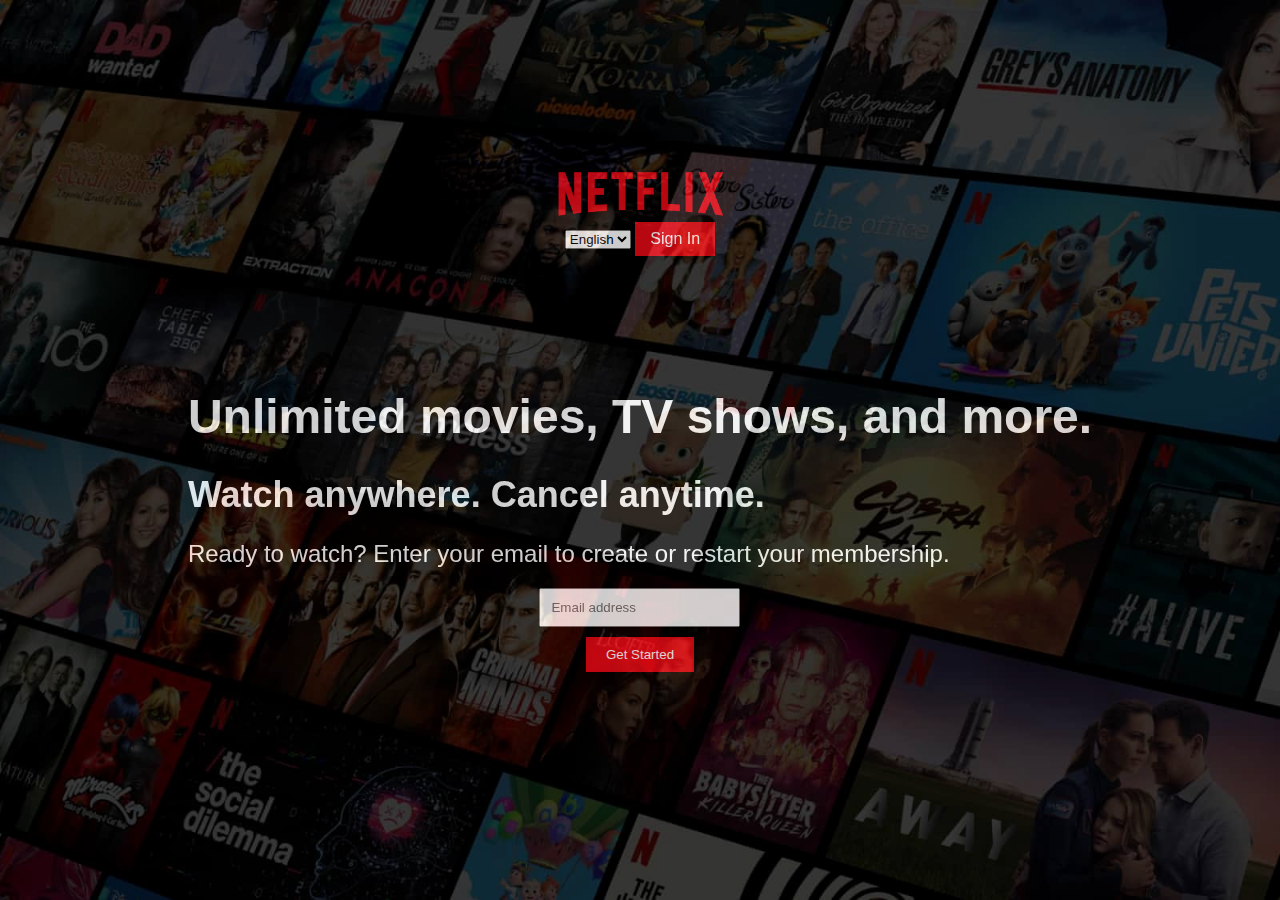
<file: Netflix Homepage/index.html>
<!DOCTYPE html>
<html lang="en">
<head>
    <meta charset="UTF-8">
    <meta name="viewport" content="width=device-width, initial-scale=1.0">
    <title>Netflix</title>
    <link rel="stylesheet" href="styles.css">
</head>
<body>
    <header>
        <div class="logo">
            <img src="netflix.logo.png" alt="Netflix Logo">
        </div>
        <label for="Language"></label>
       <select name="Language" id="">
           <option value="English">English</option>
           <option value="English">Hindi</option>
       </select>
       <a class="btn" href="#">Sign In</a>
    </header>
    <section class="main-content">
        <h1>Unlimited movies, TV shows, and more.</h1>
        <h2>Watch anywhere. Cancel anytime.</h2>
        <p>Ready to watch? Enter your email to create or restart your membership.</p>
        <div class="cta-form">
            <input type="email" placeholder="Email address">
            <button>Get Started</button>
        </div>
    </section>
</body>
</html>
</file>
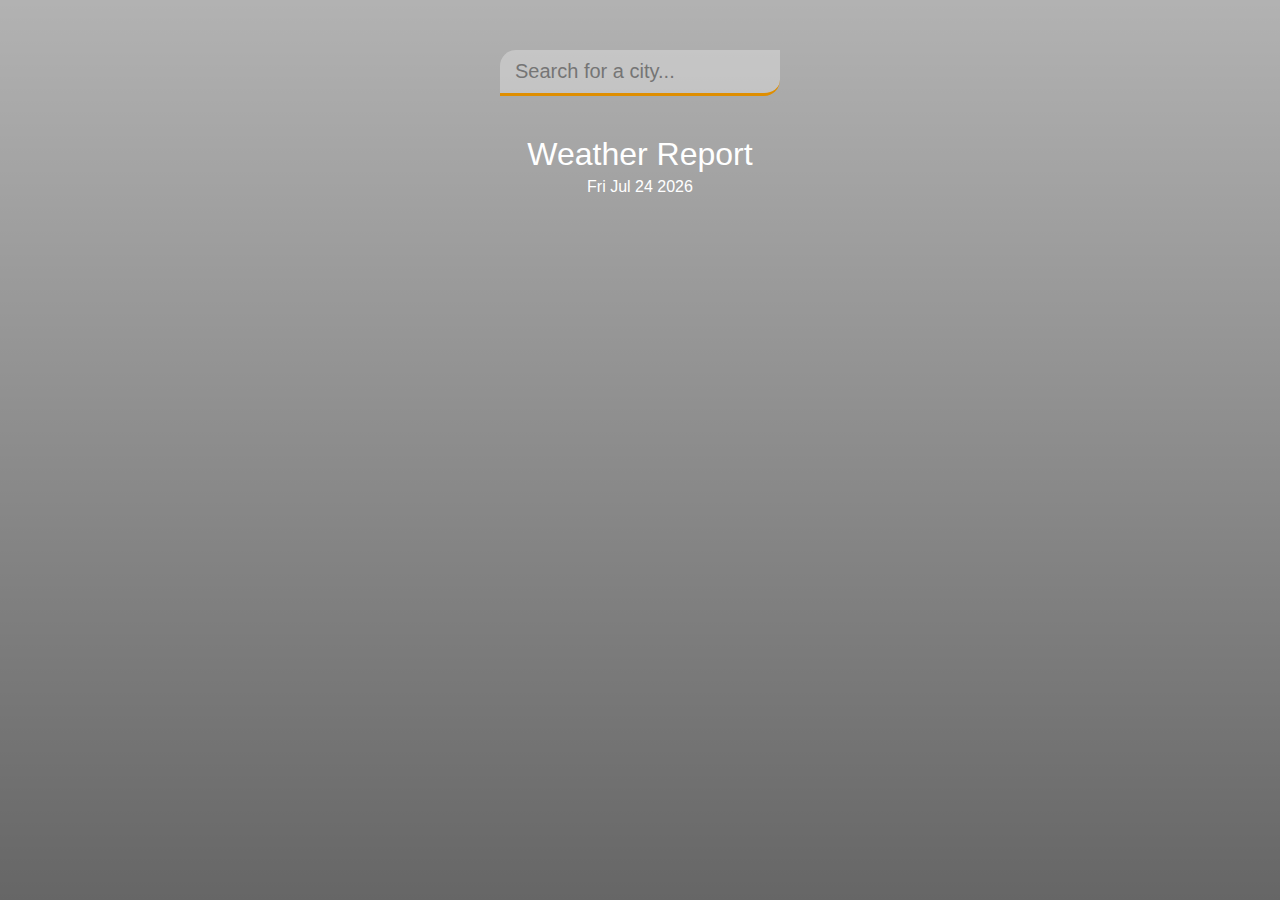
<file: Weather Website/index.html>
<!DOCTYPE html>
<html lang="en">
<head>
  <meta charset="UTF-8">
  <meta name="viewport" content="width=device-width, initial-scale=1.0">
  <meta http-equiv="X-UA-Compatible" content="ie=edge">
  <title>Weather app</title>
  <link rel="stylesheet" href="styles.css" />
</head>
<body>
  <div class="app-wrap">
    <header>
      <input type="text" autocomplete="off" class="search-box" placeholder="Search for a city..." />
    </header>
    <main>
      <section class="location">
        <div class="city">Weather Report</div>
        <div class="date"><p id="currentDate"></p></div>
      </section>
      <div class="current">
        <div class="temp"></div>
        <div class="weather"></div>
        <div class="hi-low"></div>
      </div>
    </main>
  </div>
  <script src="script.js"></script>
  <script>
    // JavaScript code to display the current date
    const currentDateElement = document.getElementById("currentDate");
    const currentDate = new Date();
    currentDateElement.textContent = currentDate.toDateString();
  </script>
</body>
</html>
</file>
<file: Netflix Homepage/styles.css>
body {
    font-family: Arial, sans-serif;
    margin: 0;
    padding: 0;
    color: #fff;
    display: flex;
    flex-direction: column;
    align-items: center;
    justify-content: center;
    min-height: 100vh;
    background: url('netflix.bg.jpg') center/cover no-repeat;
    opacity: 0.8;
}

main {
    position: relative;
    z-index: 1;
    text-align: center;
}

body::before {
    content: "";
    position: absolute;
    top: 0;
    left: 0;
    width: 100%;
    height: 100%;
    background: rgba(0, 0, 0, 0.9);
    z-index: -1;
}

header {
    padding: 20px;
    text-align: center;
    font-size: medium;
}

.btn{
    padding: 8px 15px;
    color: #fff;
    background-color: #e50914;
    display: inline-block;
    text-decoration: none;
    cursor: pointer;
}

.nav{
    padding-top: 5px;
    padding-left: 2vw;
    padding-right: 5vw;
    height: 10vh;
    display: flex;
    justify-content: space-between;
    align-items: center;
}

.logo img {
    width: 170px;
}

.main-content {
    padding: 80px;
    font-size: 24px;
}

h1, h2, p {
    margin-bottom: 20px;
}

.cta-form {
    display: flex;
    flex-direction: column;
    align-items: center;
}

.cta-form input {
    padding: 10px;
    margin-bottom: 10px;
}

.cta-form button {
    padding: 10px 20px;
    background-color: #e50914;
    color: #fff;
    border: none;
    cursor: pointer;
}
</file>
<file: Weather Website/styles.css>
* {
    margin: 0;
    padding: 0;
    box-sizing: border-box;
  }
  
  body {
    font-family: 'montserrat', sans-serif;
    background-image: url("https://images.unsplash.com/photo-1483728642387-6c3bdd6c93e5?ixlib=rb-1.2.1&ixid=MnwxMjA3fDB8MHxwaG90by1wYWdlfHx8fGVufDB8fHx8&auto=format&fit=crop&w=2076&q=80");
    background-size: cover;
    background-position: top center;
  }
  
  .app-wrap {
    display: flex;
    flex-direction: column;
    min-height: 100vh;
    background-image: linear-gradient(to bottom, rgba(0, 0, 0, 0.3), rgba(0, 0, 0, 0.6));
  }
  
  header {
    display: flex;
    justify-content: center;
    align-items: center;
    padding: 50px 15px 15px;
  }
  
  header input {
    width: 100%;
    max-width: 280px;
    padding: 10px 15px;
    border: none;
    outline: none;
    background-color: rgba(255, 255, 255, 0.3);
    border-radius: 16px 0px 16px 0px;
    border-bottom: 3px solid #DF8E00;
    
    color: #313131;
    font-size: 20px;
    font-weight: 300;
    transition: 0.2s ease-out;
  }
  
  header input:focus {
    background-color: rgba(255, 255, 255, 0.6);
  }
  
  main {
    flex: 1 1 100%;
    padding: 25px 25px 50px;
    display: flex;
    flex-direction: column;
    align-items: center;
    text-align: center;
  }
  
  .location .city {
    color: #FFF;
    font-size: 32px;
    font-weight: 500;
    margin-bottom: 5px;
  }
  
  .location .date {
    color: #FFF;
    font-size: 16px;
  }
  
  .current .temp {
    color: #FFF;
    font-size: 102px;
    font-weight: 900;
    margin: 30px 0px;
    text-shadow: 2px 10px rgba(0, 0, 0, 0.6);
  }
  
  .current .temp span {
    font-weight: 500;
  }
  
  .current .weather {
    color: #FFF;
    font-size: 32px;
    font-weight: 700;
    font-style: italic;
    margin-bottom: 15px;
    text-shadow: 0px 3px rgba(0, 0, 0, 0.4);
  }
  
  .current .hi-low {
    color: #FFF;
    font-size: 24px;
    font-weight: 500;
    text-shadow: 0px 4px rgba(0, 0, 0, 0.4);
  }
</file>
